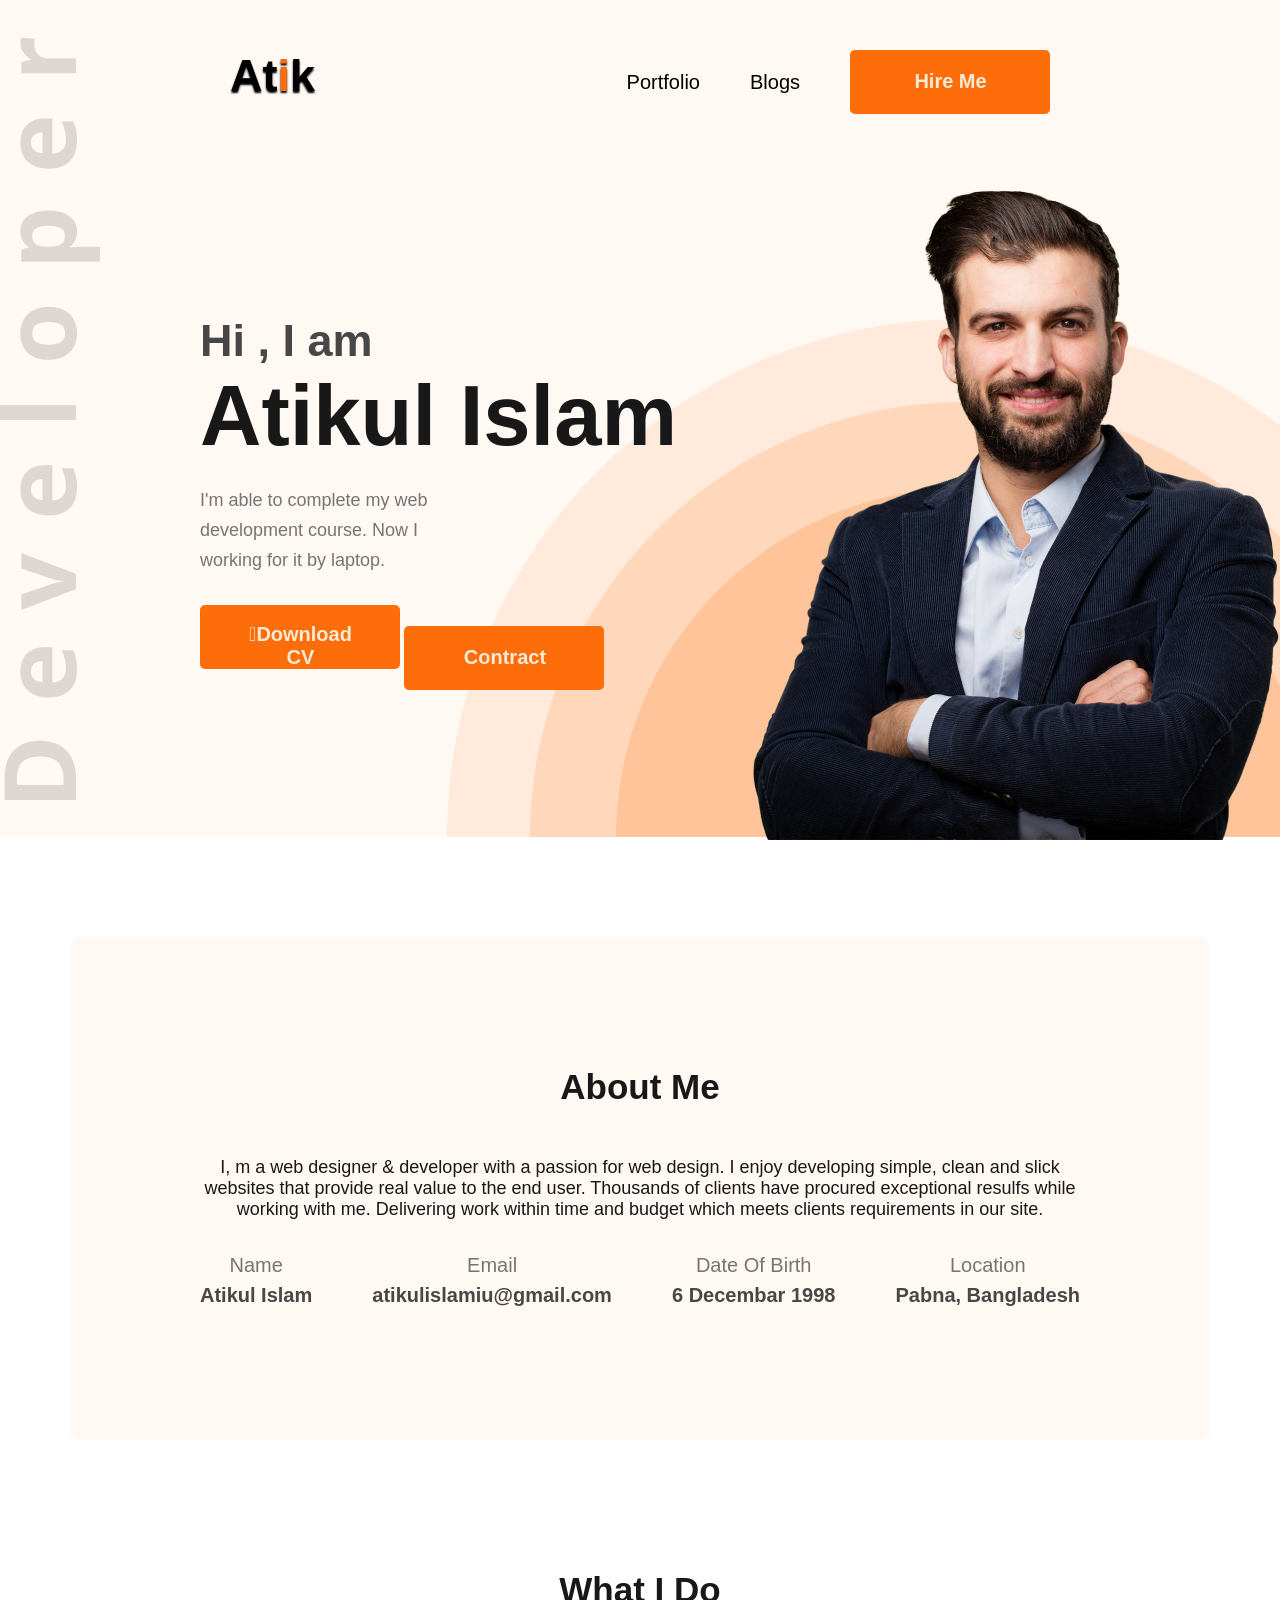
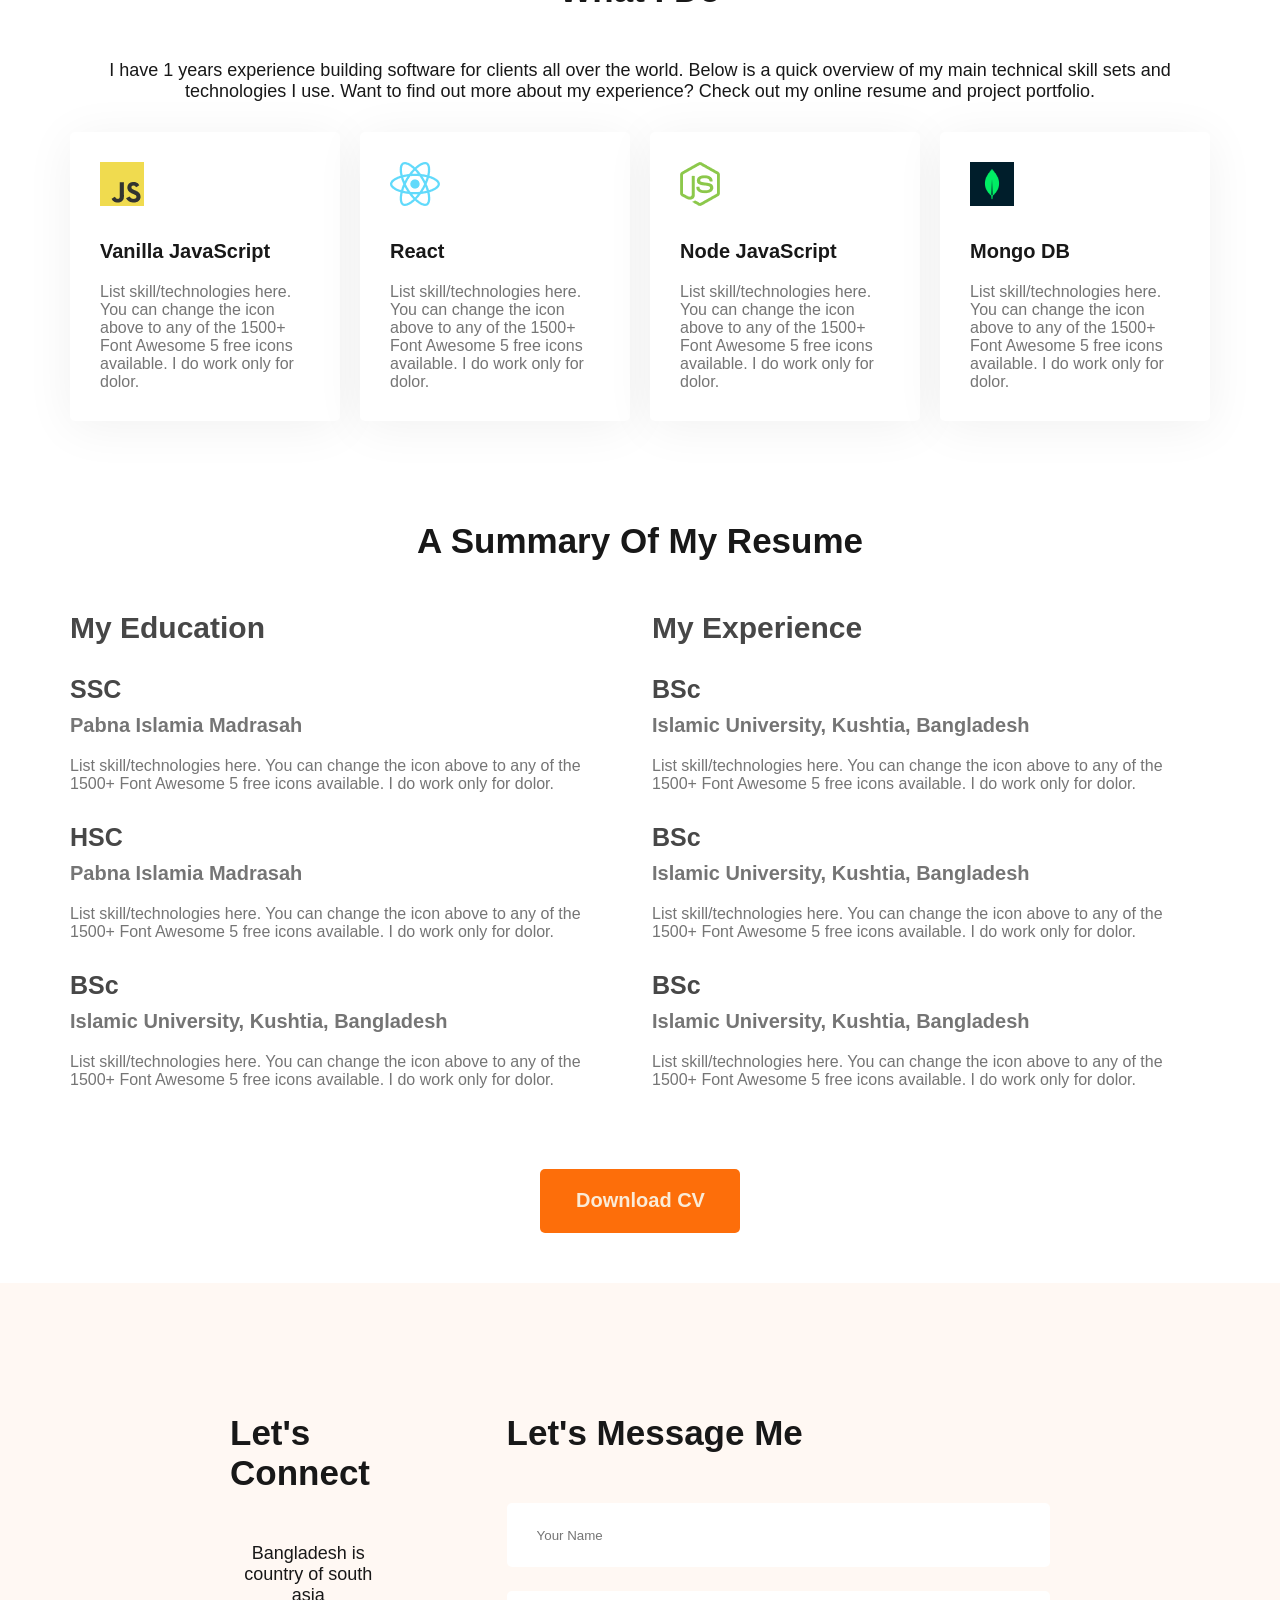
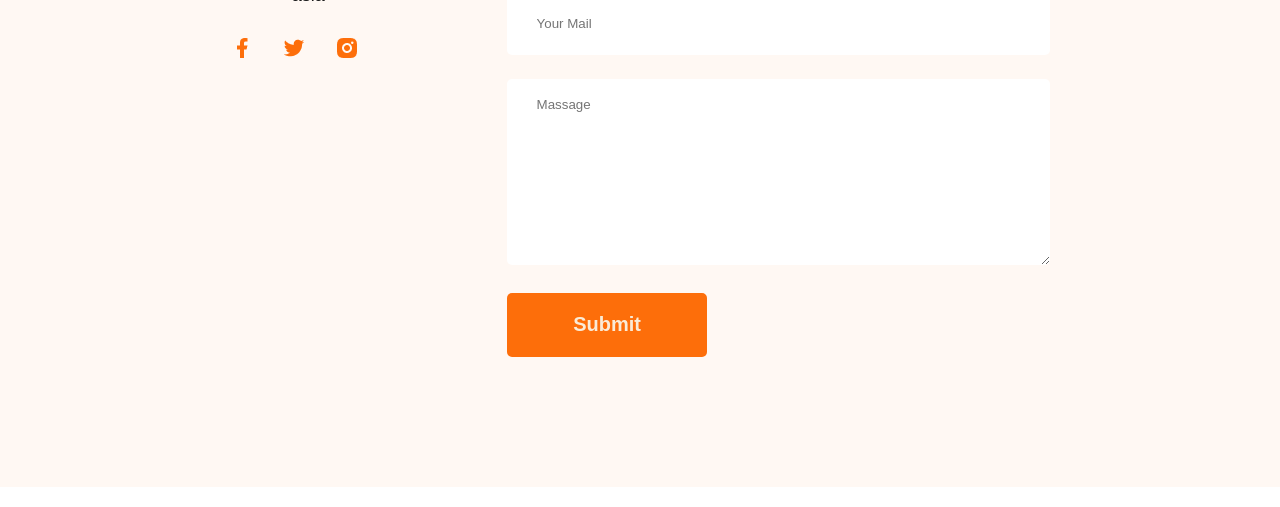
<file: index.html>
<!DOCTYPE html>
<html lang="en">
<head>
    <meta charset="UTF-8">
    <meta name="viewport" content="width=device-width, initial-scale=1.0">
    <title>Personal Portfolio</title>

    <link rel="stylesheet" href="portfolio.css">

    <link rel="stylesheet" href="https://cdnjs.cloudflare.com/ajax/libs/font-awesome/4.7.0/css/font-awesome.min.css">
</head>
<body>
    <!-- Header Start -->

   <header class="header">
 <!-- Navbar Start -->
<nav class="navbar">
    <h2 class="nav-logo">
        At<span class="color-text">i</span>k
    </h2>
    <ul class="nav-list">
        <li><a href="#">
            Portfolio
        </a></li>
        <li><a href="#">
            Blogs
        </a></li>
        <li><button class="button"> Hire Me</button></li>
    </ul>
</nav>
 <!-- Navbar End -->

 <!-- Banner Start -->

 <div class="banner">
    <div>
<h3 class="name-sub-title">
    Hi , I am
</h3>
<h1 class="name-title">
    Atikul Islam
</h1>
<p class="description">
    I'm able to complete my web development course. Now I working for it by laptop.
</p>

<button class="button"><i class="fa-solid fa-download"></i>Download CV</button>
<button class="button">Contract</button>
    </div>
    <img src="images/hardy.png">
 </div>
 <!-- Banner End -->
   </header> 

   <!-- Header End -->

   <!-- about start -->
<main>
    <section class="about">
        <h2 class="section-title">
            About Me
        </h2>
        <p class="section-description">I, m a web designer & developer with a passion for web design. I enjoy developing simple, clean and slick websites that provide real value to the end user. Thousands of clients have procured exceptional resulfs while working with me. Delivering work within time and budget which meets clients requirements in our site.</p>

        
<div class="about-info-container">
    <div class="about-info">
        <p class="info-title">Name</p>
        <p class="info-describ">Atikul Islam</p>
    </div>
    <div class="about-info">
        <p class="info-title">Email</p>
        <p class="info-describ">atikulislamiu@gmail.com</p>
    </div>
    <div class="about-info">
        <p class="info-title">Date Of Birth</p>
        <p class="info-describ">6 Decembar 1998</p>
    </div>
    <div class="about-info">
        <p class="info-title">Location</p>
        <p class="info-describ">Pabna, Bangladesh</p>
    </div>
</div>
</section>
<!-- About End -->

 <!-- Skill Start -->
    
<section class="what-i-do">
    <h2 class="section-title">What I Do</h2>
    <p class="section-description">
        I have 1 years experience building software for clients all over the world. Below is a quick overview of my main technical skill sets and technologies I use. Want to find out more about my experience? Check out my online resume and project portfolio.
    </p>

    <div class="skill-containers">
        <div class="skill">
            <img src="images/icons/js.png" alt="">
            <p class="skill-title">Vanilla JavaScript</p>
            <p class="skill-describe">List skill/technologies here. You can change the icon above to any of the 1500+ Font Awesome 5 free icons available. I do work only for dolor.</p>
        </div>

        <div class="skill">
            <img src="images/icons/react.png" alt="">
            <p class="skill-title">React</p>
            <p class="skill-describe">List skill/technologies here. You can change the icon above to any of the 1500+ Font Awesome 5 free icons available. I do work only for dolor.</p>
        </div>

        <div class="skill">
            <img src="images/icons/nodejs.png" alt="">
            <p class="skill-title">Node JavaScript</p>
            <p class="skill-describe">List skill/technologies here. You can change the icon above to any of the 1500+ Font Awesome 5 free icons available. I do work only for dolor.</p>
        </div>

        <div class="skill">
            <img src="images/icons/mongo.png" alt="">
            <p class="skill-title">Mongo DB</p>
            <p class="skill-describe">List skill/technologies here. You can change the icon above to any of the 1500+ Font Awesome 5 free icons available. I do work only for dolor.</p>
        </div>
    </div>
</section>
    
<!-- Skill End -->

<!-- Resume Start -->
<section class="resume">
    <h2 class="section-title">
A Summary Of My Resume
    </h2>
    <div class="resume-content">
<div>
    <h2 class="resume-title">
        My Education
    </h2>

    <div class="resume-item">
        <h3 class="title">SSC</h3>
        <h3 class="sub-title">Pabna Islamia Madrasah</h3>
<p class="resume-description"> List skill/technologies here. You can change the icon above to any of the 1500+ Font Awesome 5 free icons available. I do work only for dolor.</p>
    </div>

    <div class="resume-item">
        <h3 class="title">HSC</h3>
        <h3 class="sub-title">Pabna Islamia Madrasah</h3>
<p class="resume-description"> List skill/technologies here. You can change the icon above to any of the 1500+ Font Awesome 5 free icons available. I do work only for dolor.</p>
    </div>

    <div class="resume-item">
        <h3 class="title">BSc</h3>
        <h3 class="sub-title">Islamic University, Kushtia, Bangladesh</h3>
<p class="resume-description"> List skill/technologies here. You can change the icon above to any of the 1500+ Font Awesome 5 free icons available. I do work only for dolor.</p>
    </div>
</div>

<div>
    <h2 class="resume-title">
        My Experience
    </h2>

    <div class="resume-item">
        <h3 class="title">BSc</h3>
        <h3 class="sub-title">Islamic University, Kushtia, Bangladesh</h3>
<p class="resume-description"> List skill/technologies here. You can change the icon above to any of the 1500+ Font Awesome 5 free icons available. I do work only for dolor.</p>
    </div>

    <div class="resume-item">
        <h3 class="title">BSc</h3>
        <h3 class="sub-title">Islamic University, Kushtia, Bangladesh</h3>
<p class="resume-description"> List skill/technologies here. You can change the icon above to any of the 1500+ Font Awesome 5 free icons available. I do work only for dolor.</p>
    </div>

    <div class="resume-item">
        <h3 class="title">BSc</h3>
        <h3 class="sub-title">Islamic University, Kushtia, Bangladesh</h3>
<p class="resume-description"> List skill/technologies here. You can change the icon above to any of the 1500+ Font Awesome 5 free icons available. I do work only for dolor.</p>
    </div>
</div>
    </div>
    <div class="resume-button">
        <button class="button">Download CV</button>
    </div>
    
</section>
<!-- Resume End -->
</main>
<!-- Footer Start -->
<section class="footer">
<div>
    <h2 class="section-title">Let's Connect</h2>
    <p class="section-description">Bangladesh is country of south asia</p>
    <a href=""><img src="images/icons/facebook.png" alt=""></a>
    <a href=""><img src="images/icons/twitter.png" alt=""></a>
    <a href=""><img src="images/icons/insta.png" alt=""></a>
</div>

<div>
    <h2 class="section-title">Let's Message Me</h2>
    <form action="">
        <input type="text" placeholder="Your Name">

        <input type="email" placeholder="Your Mail">

        <textarea name="" id="" cols="30" rows="10" placeholder="Massage"></textarea>

        <input class="button" type="button" value="Submit">
    </form>
</div>
</section>
<!-- Footer End -->

</body>
</html>
</file>
<file: portfolio.css>
/* Universal CSS Start */
*{
    margin: 0;
    padding: 0;
    box-sizing: border-box;
font-family: sans-serif;
}
/* Universal CSS End */

/* Header Start */
.header{
    /* width: 1600px; */
    height: 837px;
    background-color: #fff8f3;
    background-image: url('images/developer.png'), url('images/header_bg.png');
    background-repeat: no-repeat;
    background-position:  left , bottom right;
}

.navbar{
    display: flex;
    justify-content: space-between;
    padding:50px 230px;
}

.nav-logo{
    text-shadow: 0px 2px 2px rgba(0, 0, 0.25);
    font-size: 45px;
    font-weight: 800;
}

.color-text{
color: #FD6E0A;
}

nav ul{
align-items: center;
display: flex;
}

nav li{
    margin-left: 50px;
    list-style: none;
}

nav li a{ 
    text-decoration: none;
    color: black;
    font-size: 20px;
    font-weight: 400;
}

.button{
    width: 200px;
    height: 64px;
    padding: 18px 35px 19px 36px;
    border: 0;
    border-radius: 5px;
    font-size: 20px;
    font-weight: 700;
    color: antiquewhite;
    background: #FD6E0A;
}

/* <!-- Banner Start --> */
.banner{
    display: flex;
    align-items: center;
    margin: 0 200px;
    width: 85%;
}

.name-sub-title{
    color: #474747;
    font-size: 45px;
    font-weight: 600;
}

.name-title{
   color: #181818;
   font-size: 85px;
   font-weight: 700; 
}

.description{
color: #757575;
font-size: 18px;
font-weight: 400;
line-height: 30px;
margin-top: 20px;
margin-bottom: 30px;
width: 50%;
}

/* Banner End */

/* Header End */



main{
    max-width: 1140px;
    margin: 0 auto;
}

/* About Start */

.about{
border-radius: 10px;
background-color: #fff8f3;
margin-top: 100px;
text-align: center;
padding: 130px;
}
.section-title{
    color: var(--Dark-01, #181818);
    text-align: center;
    font-size: 35px;
    font-weight: 700;
    margin-bottom: 50px;
}
.section-description{
    text-align: center;
    margin: 30px 0px;
    font-size: 18px;
    color: #181818;
}

.about-info-container{
    display: flex;
    justify-content: space-between;
}

.info-title{
    color: #757575;
    text-align: center;
    font-size: 20px;
    font-weight: 400;
    line-height: 30px;
}
.info-describ{
    color: #474747;
    font-size: 20px;
    font-weight: 700;
    line-height: 30px;
}
/* About End */

/* Skill Start */
.what-i-do{
margin-top: 130px;
margin-bottom: 100px;

}

.skill-containers{
display: flex;
gap: 20px;
}

.skill{
border-radius: 5px;
background-color: #FFF;
box-shadow: 0px 6px 50px rgba(0, 0, 0, 0.06);
padding: 30px;
}

.skill-title{
    color: #181818;
font-size: 20px;
font-weight: 700;
margin-top: 30px;
margin-bottom: 20px;
}

.skill-describe{
color: #757575;
}

/* Skill End */

/* Resume Start */
.resume{
margin-bottom: 30px;
}

.resume-content{
display: flex;
gap: 24px;
}

.resume-title{
color: #474747;
font-size: 30px;
font-weight: 700;
margin-bottom: 30px;
}

.resume-item{
margin-bottom: 30px;
}

.title{
color: #474747;
font-size: 25px;
font-weight: 700;
margin-bottom: 10px;
}

.sub-title{
color: #757575;
font-size: 20px;
font-weight: 600;
margin-bottom: 20px;
}

.resume-description{
color: #757575;
}

.resume-button{
    text-align: center;
    margin-top: 50px;
    margin-bottom: 50px;
}
/* Resume End */

/* Footer Start */
.footer{
    display: flex;
    background: #fff8f3;
    margin-top: 50px;
    padding: 130px 230px;
    margin-bottom: 20px;
    gap: 120px;
}

.footer a{
    margin-right: 24px;
}

.footer .section-title{
    text-align: left;
}

.footer input[type="text"], [type="email"], textarea{
    margin-bottom: 24px;
    width: 100%;
    border-radius: 5px;
    border: 0;
    background: #FFF;
    padding: 18px 30px; 
}

input{
    height: 64px;
}


/* Footer End */
</file>
